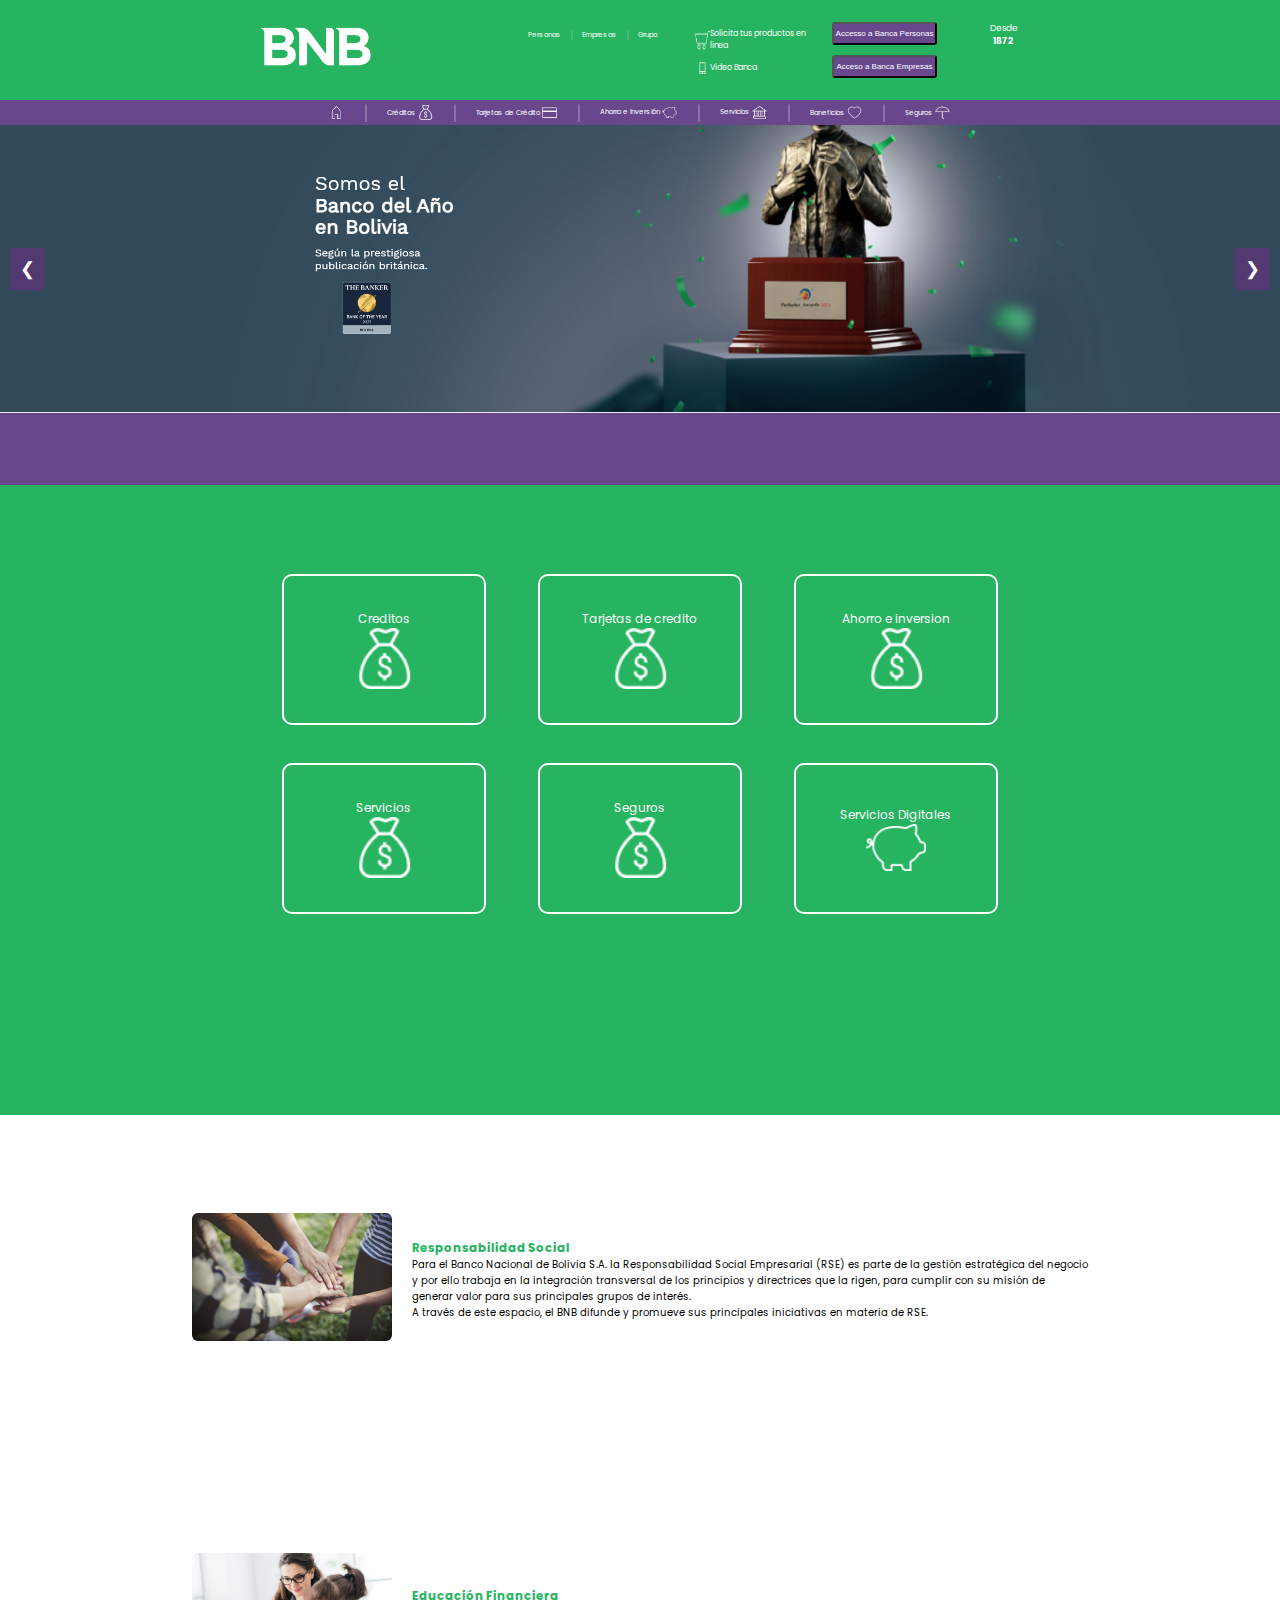
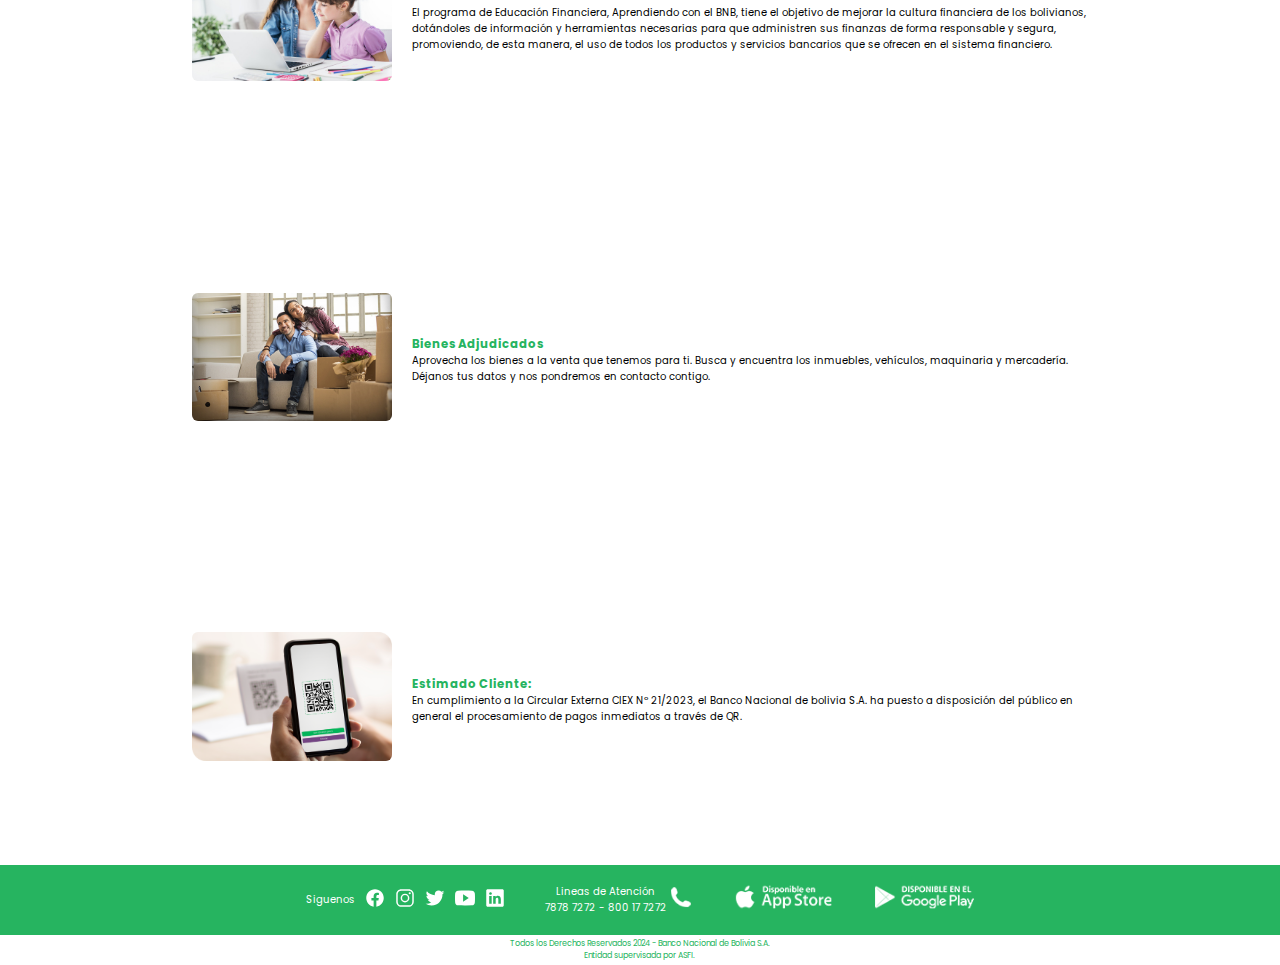
<file: pages/index.html>
<!DOCTYPE html>
<html lang="es">
  <head>
    <meta charset="UTF-8" />
    <meta name="viewport" content="width=device-width, initial-scale=1.0" />
    <link rel="stylesheet" href="../css/styles.css" />
    <title>Proyecto BNB</title>
  </head>
  <body class="grid-container">
    <header class="header">
      <div class="container-header">
        <div class="logobnb">
          <a href="index.html"
            ><img src="../img/PNG_BNB_Blanco.png" alt=""
          /></a>
        </div>
        <div class="op1">
          <a href="#">Personas</a>
          <p>|</p>
          <a href="#">Empresas</a>
          <p>|</p>
          <a href="#">Grupo</a>
        </div>
        <div class="op2">
          <a href="#"
            ><img src="../img/productoWhite.png" alt="" /> Solicita tus
            productos en linea</a
          >
          <a href="#"
            ><img src="../img/serviciosDigitales.png" alt="" /> Video Banca</a
          >
        </div>
        <div class="op3">
          <button>Accesso a Banca Personas</button>
          <button>Acceso a Banca Empresas</button>
        </div>
        <div class="op4">
          <p>Desde</p>
          <p><b>1872</b></p>
        </div>
      </div>
    </header>
    <nav class="navbar">
      <div class="menu-navbar">
        <a href="#"> <img src="../img/nInicioBlanco.png" alt="home" /></a>
        <p>|</p>
        <a href="#"
          >Créditos <img src="../img/nBolsaDineroBlanco (1).png" alt=""
        /></a>
        <p>|</p>
        <a href="#"
          >Tarjetas de Crédito <img src="../img/nTarjetaBlanco.png" alt=""
        /></a>
        <p>|</p>
        <a href="ahorro.html"
          >Ahorro e Inversión <img src="../img/nAlcanciaBlanco.png" alt=""
        /></a>
        <p>|</p>
        <a href="#"
          >Servicios <img src="../img/nServiciosBlanco.png" alt=""
        /></a>
        <p>|</p>
        <a href="beneficios.html"
          >Baneficios <img src="../img/nCorazonBlanco.png" alt=""
        /></a>
        <p>|</p>
        <a href="seguros.html"
          >Seguros <img src="../img/SegurosBlanco.png" alt=""
        /></a>
      </div>
    </nav>
    <main class="main">
      <div class="main-page-1">
        <div class="portada">
          <div class="carousel">
            <div class="carousel-images">
              <img src="../img/1.png" alt="Imagen 1" class="active" />
              <img src="../img/2.png" alt="Imagen 2" />
              <img src="../img/3.png" alt="Imagen 3" />
            </div>
            <div class="boton">
              <button class="prev" onclick="changeSlide(-1)">&#10094;</button>
              <button class="next" onclick="changeSlide(1)">&#10095;</button>
            </div>
          </div>
        </div>
        <div class="opciones">
          <div class="elemento">
            <a href="#">
              <p>Creditos</p>
              <img src="../img/nBolsaDineroBlanco (1).png" alt="" />
            </a>
          </div>
          <div class="elemento">
            <a href="#">
              <p>Tarjetas de credito</p>
              <img src="../img/nBolsaDineroBlanco (1).png" alt="" />
            </a>
          </div>
          <div class="elemento">
            <a href="#">
              <p>Ahorro e inversion</p>
              <img src="../img/nBolsaDineroBlanco (1).png" alt="" />
            </a>
          </div>
          <div class="elemento">
            <a href="#">
              <p>Servicios</p>
              <img src="../img/nBolsaDineroBlanco (1).png" alt="" />
            </a>
          </div>
          <div class="elemento">
            <a href="#">
              <p>Seguros</p>
              <img src="../img/nBolsaDineroBlanco (1).png" alt="" />
            </a>
          </div>
          <div class="elemento">
            <a href="#">
              <p>Servicios Digitales</p>
              <img src="../img/nAlcanciaBlanco.png" alt="" />
            </a>
          </div>
        </div>
        <div class="informacion">
          <div class="cajas">
            <div class="box-1">
              <img src="../img/Mini-banner-rse.jpg" alt="" />
            </div>
            <div class="box-2">
              <h3>Responsabilidad Social</h3>
              <p>
                Para el Banco Nacional de Bolivia S.A. la Responsabilidad Social
                Empresarial (RSE) es parte de la gestión estratégica del negocio
                y por ello trabaja en la integración transversal de los
                principios y directrices que la rigen, para cumplir con su
                misión de generar valor para sus principales grupos de interés.
                <br />
                A través de este espacio, el BNB difunde y promueve sus
                principales iniciativas en materia de RSE.
              </p>
            </div>
          </div>
          <div class="cajas">
            <div class="box-1">
              <img src="../img/Mini_banner_Educación_Financiera.jpeg" alt="" />
            </div>
            <div class="box-2">
              <h3>Educación Financiera</h3>
              <p>
                El programa de Educación Financiera, Aprendiendo con el BNB,
                tiene el objetivo de mejorar la cultura financiera de los
                bolivianos, dotándoles de información y herramientas necesarias
                para que administren sus finanzas de forma responsable y segura,
                promoviendo, de esta manera, el uso de todos los productos y
                servicios bancarios que se ofrecen en el sistema financiero.
              </p>
            </div>
          </div>
          <div class="cajas">
            <div class="box-1">
              <img src="../img/Mini-banner-bienes.jpg" alt="" />
            </div>
            <div class="box-2">
              <h3>Bienes Adjudicados</h3>
              <p>
                Aprovecha los bienes a la venta que tenemos para ti. Busca y
                encuentra los inmuebles, vehículos, maquinaria y mercadería.
                Déjanos tus datos y nos pondremos en contacto contigo.
              </p>
            </div>
          </div>
          <div class="cajas">
            <div class="box-1">
              <img src="../img/Imagen_QR_WEB.png" alt="" />
            </div>
            <div class="box-2">
              <h3>Estimado Cliente:</h3>
              <p>
                En cumplimiento a la Circular Externa CIEX Nº 21/2023, el Banco
                Nacional de bolivia S.A. ha puesto a disposición del público en
                general el procesamiento de pagos inmediatos a través de QR.
              </p>
            </div>
          </div>
        </div>
      </div>
    </main>
    <footer class="footer">
      <div class="redes">
        <p>Siguenos</p>
        <a href="#"><img src="../icons/logo-facebook.svg" alt="" /></a>
        <a href="#"><img src="../icons/logo-instagram.svg" alt="" /></a>
        <a href="#"><img src="../icons/logo-twitter.svg" alt="" /></a>
        <a href="#"><img src="../icons/logo-youtube.svg" alt="" /></a>
        <a href="#"><img src="../icons/logo-linkedin.svg" alt="" /></a>
      </div>
      <div class="atencion">
        <p>Lineas de Atención<br />7878 7272 - 800 17 7272</p>
        <img src="../img/telefonoBlanco.png" alt="" />
      </div>
      <div class="appstore">
        <a href="#"><img src="../img/iosblanco.png" alt="" /></a>
      </div>
      <div class="google-play">
        <a href="#">
          <img src="../img/androidblanco.png" alt="" />
        </a>
      </div>
    </footer>
    <div class="copyright">
      <p>
        Todos los Derechos Reservados 2024 - Banco Nacional de Bolivia S.A.<br />Entidad
        supervisada por ASFI.
      </p>
    </div>
  </body>
  <script src="../js/app.js"></script>
</html>
</file>
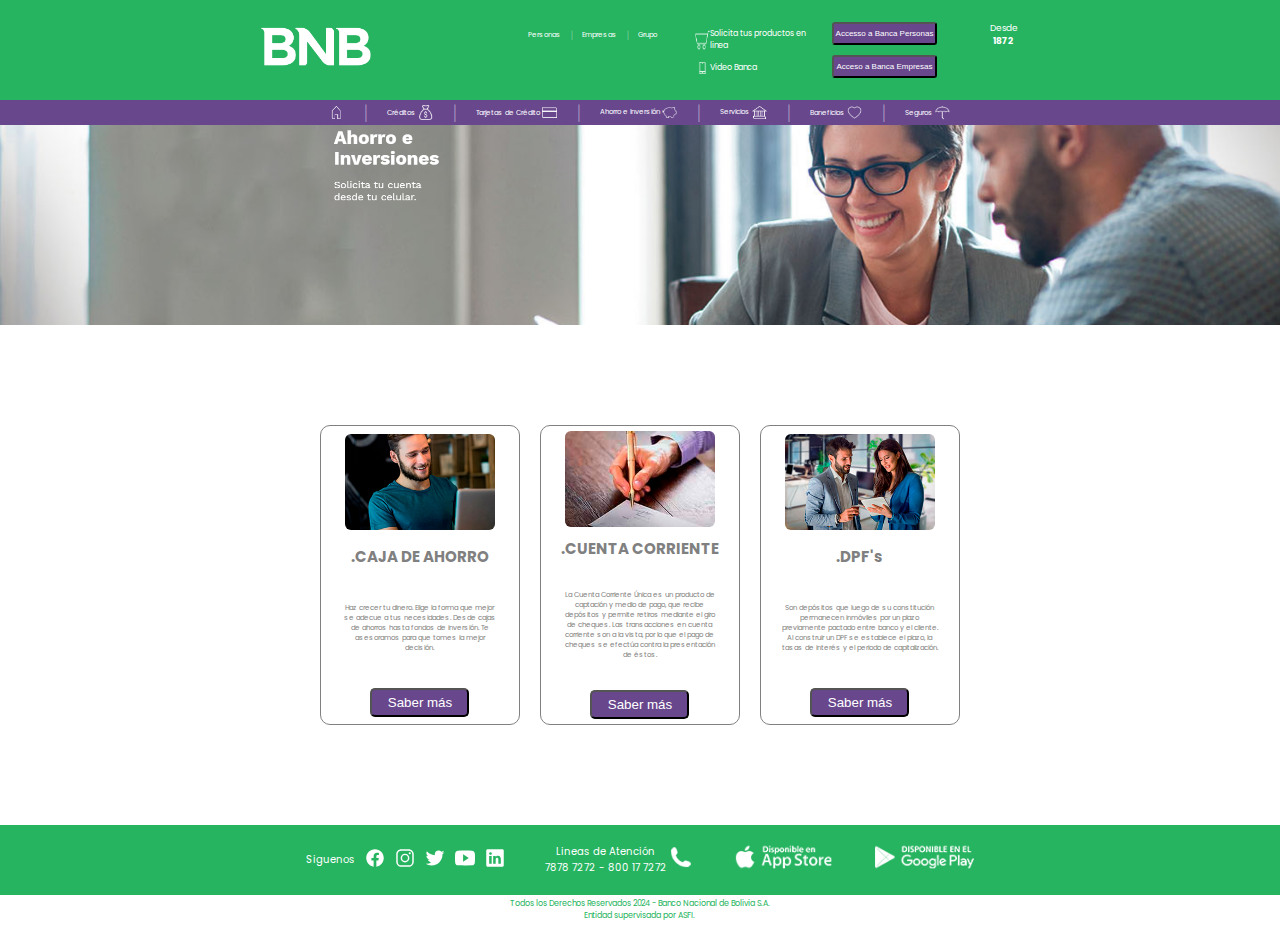
<file: pages/ahorro.html>
<!DOCTYPE html>
<html lang="es">
  <head>
    <meta charset="UTF-8" />
    <meta name="viewport" content="width=device-width, initial-scale=1.0" />
    <link rel="stylesheet" href="../css/styles.css" />
    <title>Proyecto BNB</title>
  </head>
  <body class="grid-container">
    <header class="header">
      <div class="container-header">
        <div class="logobnb">
          <a href="index.html"
            ><img src="../img/PNG_BNB_Blanco.png" alt=""
          /></a>
        </div>
        <div class="op1">
          <a href="#">Personas</a>
          <p>|</p>
          <a href="#">Empresas</a>
          <p>|</p>
          <a href="#">Grupo</a>
        </div>
        <div class="op2">
          <a href="#"
            ><img src="../img/productoWhite.png" alt="" /> Solicita tus
            productos en linea</a
          >
          <a href="#"
            ><img src="../img/serviciosDigitales.png" alt="" /> Video Banca</a
          >
        </div>
        <div class="op3">
          <button>Accesso a Banca Personas</button>
          <button>Acceso a Banca Empresas</button>
        </div>
        <div class="op4">
          <p>Desde</p>
          <p><b>1872</b></p>
        </div>
      </div>
    </header>
    <nav class="navbar">
      <div class="menu-navbar">
        <a href="index.html">
          <img src="../img/nInicioBlanco.png" alt="home"
        /></a>
        <p>|</p>
        <a href="#"
          >Créditos <img src="../img/nBolsaDineroBlanco (1).png" alt=""
        /></a>
        <p>|</p>
        <a href="#"
          >Tarjetas de Crédito <img src="../img/nTarjetaBlanco.png" alt=""
        /></a>
        <p>|</p>
        <a href="ahorro.html"
          >Ahorro e Inversión <img src="../img/nAlcanciaBlanco.png" alt=""
        /></a>
        <p>|</p>
        <a href="#"
          >Servicios <img src="../img/nServiciosBlanco.png" alt=""
        /></a>
        <p>|</p>
        <a href="beneficios.html"
          >Baneficios <img src="../img/nCorazonBlanco.png" alt=""
        /></a>
        <p>|</p>
        <a href="seguros.html"
          >Seguros <img src="../img/SegurosBlanco.png" alt=""
        /></a>
      </div>
    </nav>
    <main class="main">
      <div class="main-page-2">
        <div class="ahorro-portada">
          <img src="../img/4.png" alt="" />
        </div>
        <div class="ahorro-opciones">
          <div class="ahorro-caja">
            <img src="../img/CajadeAhorro.jpg" alt="" />
            <h3>.CAJA DE AHORRO</h3>
            <p>
              Haz crecer tu dinero. Elige la forma que mejor se adecue a tus
              necesidades. Desde cajas de ahorros hasta fondos de inversión. Te
              asesoramos para que tomes la mejor decisión.
            </p>
            <button>Saber más</button>
          </div>
          <div class="ahorro-caja">
            <img src="../img/cuentaCorriente.jpg" alt="" />
            <h3>.CUENTA CORRIENTE</h3>
            <p>
              La Cuenta Corriente Única es un producto de captación y medio de
              pago, que recibe depósitos y permite retiros mediante el giro de
              cheques. Las transacciones en cuenta corriente son a la vista, por
              lo que el pago de cheques se efectúa contra la presentación de
              éstos.
            </p>
            <button>Saber más</button>
          </div>
          <div class="ahorro-caja">
            <img src="../img/dpf.jpg" alt="" />
            <h3>.DPF's</h3>
            <p>
              Son depósitos que luego de su constitución permanecen inmóviles
              por un plazo previamente pactado entre banco y el cliente. Al
              construir un DPF se establece el plazo, la tasas de interés y el
              periodo de capitalización.
            </p>
            <button>Saber más</button>
          </div>
        </div>
      </div>
    </main>
    <footer class="footer">
      <div class="redes">
        <p>Siguenos</p>
        <a href="#"><img src="../icons/logo-facebook.svg" alt="" /></a>
        <a href="#"><img src="../icons/logo-instagram.svg" alt="" /></a>
        <a href="#"><img src="../icons/logo-twitter.svg" alt="" /></a>
        <a href="#"><img src="../icons/logo-youtube.svg" alt="" /></a>
        <a href="#"><img src="../icons/logo-linkedin.svg" alt="" /></a>
      </div>
      <div class="atencion">
        <p>Lineas de Atención<br />7878 7272 - 800 17 7272</p>
        <img src="../img/telefonoBlanco.png" alt="" />
      </div>
      <div class="appstore">
        <a href="#"><img src="../img/iosblanco.png" alt="" /></a>
      </div>
      <div class="google-play">
        <a href="#">
          <img src="../img/androidblanco.png" alt="" />
        </a>
      </div>
    </footer>
    <div class="copyright">
      <p>
        Todos los Derechos Reservados 2024 - Banco Nacional de Bolivia S.A.<br />Entidad
        supervisada por ASFI.
      </p>
    </div>
  </body>
  <script src="../js/app.js"></script>
</html>
</file>
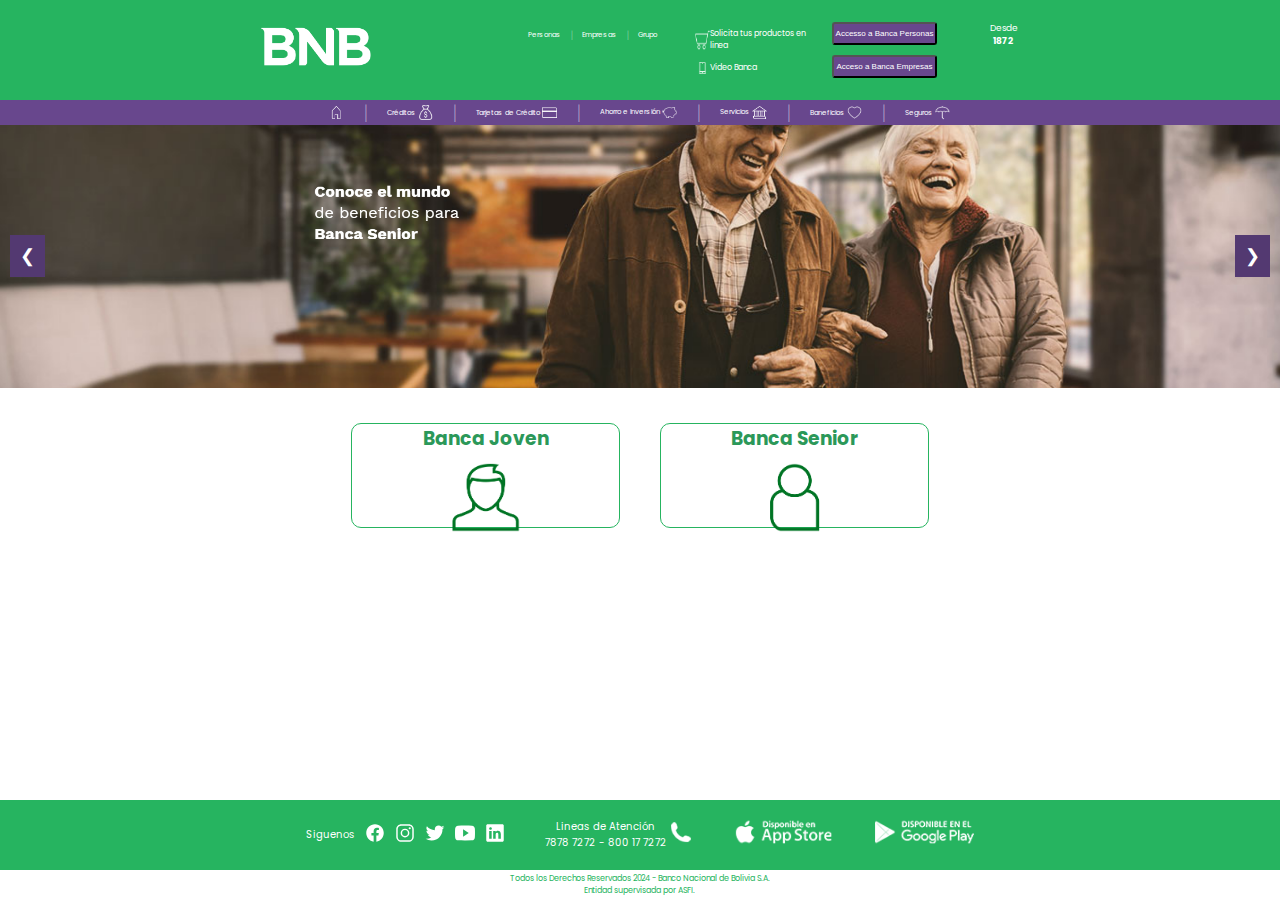
<file: pages/beneficios.html>
<!DOCTYPE html>
<html lang="es">
  <head>
    <meta charset="UTF-8" />
    <meta name="viewport" content="width=device-width, initial-scale=1.0" />
    <link rel="stylesheet" href="../css/styles.css" />
    <title>Proyecto BNB</title>
  </head>
  <body class="grid-container">
    <header class="header">
      <div class="container-header">
        <div class="logobnb">
          <a href="index.html"
            ><img src="../img/PNG_BNB_Blanco.png" alt=""
          /></a>
        </div>
        <div class="op1">
          <a href="#">Personas</a>
          <p>|</p>
          <a href="#">Empresas</a>
          <p>|</p>
          <a href="#">Grupo</a>
        </div>
        <div class="op2">
          <a href="#"
            ><img src="../img/productoWhite.png" alt="" /> Solicita tus
            productos en linea</a
          >
          <a href="#"
            ><img src="../img/serviciosDigitales.png" alt="" /> Video Banca</a
          >
        </div>
        <div class="op3">
          <button>Accesso a Banca Personas</button>
          <button>Acceso a Banca Empresas</button>
        </div>
        <div class="op4">
          <p>Desde</p>
          <p><b>1872</b></p>
        </div>
      </div>
    </header>
    <nav class="navbar">
      <div class="menu-navbar">
        <a href="index.html">
          <img src="../img/nInicioBlanco.png" alt="home"
        /></a>
        <p>|</p>
        <a href="#"
          >Créditos <img src="../img/nBolsaDineroBlanco (1).png" alt=""
        /></a>
        <p>|</p>
        <a href="#"
          >Tarjetas de Crédito <img src="../img/nTarjetaBlanco.png" alt=""
        /></a>
        <p>|</p>
        <a href="ahorro.html"
          >Ahorro e Inversión <img src="../img/nAlcanciaBlanco.png" alt=""
        /></a>
        <p>|</p>
        <a href="#"
          >Servicios <img src="../img/nServiciosBlanco.png" alt=""
        /></a>
        <p>|</p>
        <a href="beneficios.html"
          >Baneficios <img src="../img/nCorazonBlanco.png" alt=""
        /></a>
        <p>|</p>
        <a href="seguros.html"
          >Seguros <img src="../img/SegurosBlanco.png" alt=""
        /></a>
      </div>
    </nav>
    <main class="main">
      <div class="main-page-3">
        <div class="beneficios-portada">
          <div class="carousel">
            <div class="carousel-images">
              <img src="../img/5.png" alt="Imagen 1" class="active" />
              <img src="../img/6.png" alt="Imagen 2" />
            </div>
            <div class="boton">
              <button class="prev" onclick="changeSlide(-1)">&#10094;</button>
              <button class="next" onclick="changeSlide(1)">&#10095;</button>
            </div>
          </div>
        </div>
        <div class="beneficios-opciones">
          <div class="caja-beneficios">
            <div class="beneficio-box">
              <a href="#">
                <h3>Banca Joven</h3>
                <img src="../img/BancaJoven.png" alt="" />
              </a>
            </div>
            <div class="beneficio-box">
              <a href="#">
                <h3>Banca Senior</h3>
                <img src="../img/BancaSenior.png" alt="" />
              </a>
            </div>
          </div>
        </div>
      </div>
    </main>
    <footer class="footer">
      <div class="redes">
        <p>Siguenos</p>
        <a href="#"><img src="../icons/logo-facebook.svg" alt="" /></a>
        <a href="#"><img src="../icons/logo-instagram.svg" alt="" /></a>
        <a href="#"><img src="../icons/logo-twitter.svg" alt="" /></a>
        <a href="#"><img src="../icons/logo-youtube.svg" alt="" /></a>
        <a href="#"><img src="../icons/logo-linkedin.svg" alt="" /></a>
      </div>
      <div class="atencion">
        <p>Lineas de Atención<br />7878 7272 - 800 17 7272</p>
        <img src="../img/telefonoBlanco.png" alt="" />
      </div>
      <div class="appstore">
        <a href="#"><img src="../img/iosblanco.png" alt="" /></a>
      </div>
      <div class="google-play">
        <a href="#">
          <img src="../img/androidblanco.png" alt="" />
        </a>
      </div>
    </footer>
    <div class="copyright">
      <p>
        Todos los Derechos Reservados 2024 - Banco Nacional de Bolivia S.A.<br />Entidad
        supervisada por ASFI.
      </p>
    </div>
  </body>
  <script src="../js/app.js"></script>
</html>
</file>
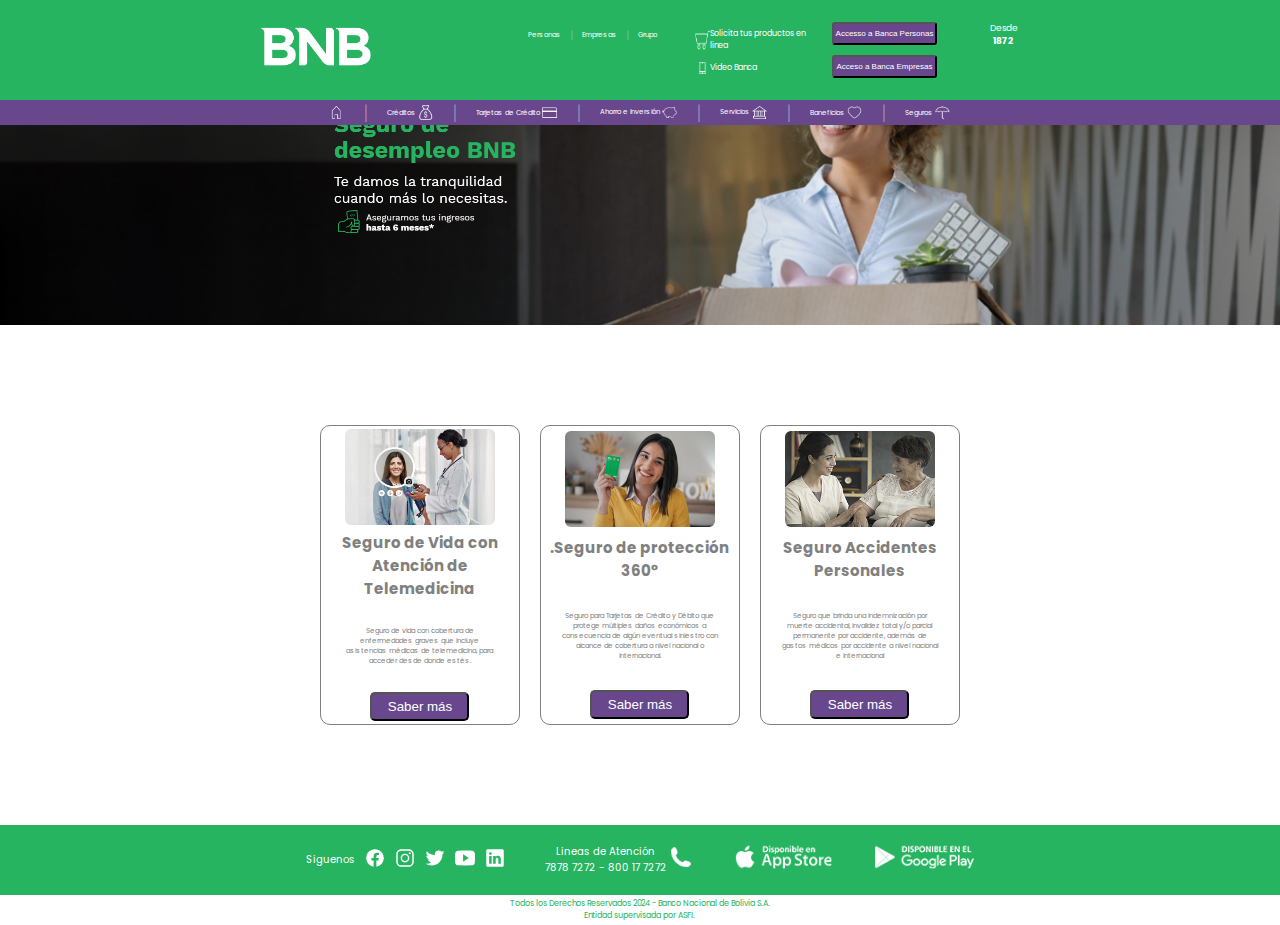
<file: pages/seguros.html>
<!DOCTYPE html>
<html lang="es">
  <head>
    <meta charset="UTF-8" />
    <meta name="viewport" content="width=device-width, initial-scale=1.0" />
    <link rel="stylesheet" href="../css/styles.css" />
    <title>Proyecto BNB</title>
  </head>
  <body class="grid-container">
    <header class="header">
      <div class="container-header">
        <div class="logobnb">
          <a href="index.html"
            ><img src="../img/PNG_BNB_Blanco.png" alt=""
          /></a>
        </div>
        <div class="op1">
          <a href="#">Personas</a>
          <p>|</p>
          <a href="#">Empresas</a>
          <p>|</p>
          <a href="#">Grupo</a>
        </div>
        <div class="op2">
          <a href="#"
            ><img src="../img/productoWhite.png" alt="" /> Solicita tus
            productos en linea</a
          >
          <a href="#"
            ><img src="../img/serviciosDigitales.png" alt="" /> Video Banca</a
          >
        </div>
        <div class="op3">
          <button>Accesso a Banca Personas</button>
          <button>Acceso a Banca Empresas</button>
        </div>
        <div class="op4">
          <p>Desde</p>
          <p><b>1872</b></p>
        </div>
      </div>
    </header>
    <nav class="navbar">
      <div class="menu-navbar">
        <a href="index.html">
          <img src="../img/nInicioBlanco.png" alt="home"
        /></a>
        <p>|</p>
        <a href="#"
          >Créditos <img src="../img/nBolsaDineroBlanco (1).png" alt=""
        /></a>
        <p>|</p>
        <a href="#"
          >Tarjetas de Crédito <img src="../img/nTarjetaBlanco.png" alt=""
        /></a>
        <p>|</p>
        <a href="ahorro.html"
          >Ahorro e Inversión <img src="../img/nAlcanciaBlanco.png" alt=""
        /></a>
        <p>|</p>
        <a href="#"
          >Servicios <img src="../img/nServiciosBlanco.png" alt=""
        /></a>
        <p>|</p>
        <a href="beneficios.html"
          >Baneficios <img src="../img/nCorazonBlanco.png" alt=""
        /></a>
        <p>|</p>
        <a href="seguros.html"
          >Seguros <img src="../img/SegurosBlanco.png" alt=""
        /></a>
      </div>
    </nav>
    <main class="main">
        <div class="main-page-4">
            <div class="seguros-portada">
                <img src="../img/7.png" alt="" />
              </div>
              <div class="seguros-opciones">
                <div class="seguros-caja">
                  <img src="../img/Mini-Banner-telemedicina.jpg" alt="" />
                  <h3>Seguro de Vida con Atención de Telemedicina
                </h3>
                  <p>
                    Seguro de vida con cobertura de enfermedades graves que incluye asistencias médicas de telemedicina, para acceder desde donde estés.
                  </p>
                  <button>Saber más</button>
                </div>
                <div class="seguros-caja">
                  <img src="../img/miniatura_seguro_360.jpg" alt="" />
                  <h3>.Seguro de protección 360°</h3>
                  <p>
                    Seguro para Tarjetas de Crédito y Débito que protege múltiples daños económicos a consecuencia de algún eventual siniestro con alcance de cobertura a nivel nacional o internacional.
                  </p>
                  <button>Saber más</button>
                </div>
                <div class="seguros-caja">
                  <img src="../img/mini-banner-seguro-3.jpg" alt="" />
                  <h3>Seguro Accidentes Personales</h3>
                  <p>
                    Seguro que brinda una indemnización por muerte accidental, invalidez total y/o parcial permanente por accidente, además de gastos médicos por accidente a nivel nacional e internacional
                  </p>
                  <button>Saber más</button>
                </div>
              </div>
            </div>
        </div>
    </main>
    <footer class="footer">
      <div class="redes">
        <p>Siguenos</p>
        <a href="#"><img src="../icons/logo-facebook.svg" alt="" /></a>
        <a href="#"><img src="../icons/logo-instagram.svg" alt="" /></a>
        <a href="#"><img src="../icons/logo-twitter.svg" alt="" /></a>
        <a href="#"><img src="../icons/logo-youtube.svg" alt="" /></a>
        <a href="#"><img src="../icons/logo-linkedin.svg" alt="" /></a>
      </div>
      <div class="atencion">
        <p>Lineas de Atención<br />7878 7272 - 800 17 7272</p>
        <img src="../img/telefonoBlanco.png" alt="" />
      </div>
      <div class="appstore">
        <a href="#"><img src="../img/iosblanco.png" alt="" /></a>
      </div>
      <div class="google-play">
        <a href="#">
          <img src="../img/androidblanco.png" alt="" />
        </a>
      </div>
    </footer>
    <div class="copyright">
      <p>
        Todos los Derechos Reservados 2024 - Banco Nacional de Bolivia S.A.<br />Entidad
        supervisada por ASFI.
      </p>
    </div>
  </body>
  <script src="../js/app.js"></script>
</html>
</file>
<file: css/styles.css>
@import url('https://fonts.googleapis.com/css2?family=Poppins:ital,wght@0,100;0,200;0,300;0,400;0,500;0,600;0,700;0,800;0,900;1,100;1,200;1,300;1,400;1,500;1,600;1,700;1,800;1,900&display=swap');

*{
    box-sizing: border-box;
    margin: 0;
    padding: 0;
}

body{
    font-family: "Poppins", sans-serif;
    color: white;
}

.grid-container{
    display: grid;
    grid-template-columns: 1fr 1fr 1fr;
    grid-template-rows: 100px 25px 1fr 70px 30px;
    min-height: 100vh;
    grid-template-areas:
    "header header header" 
    "navbar navbar navbar" 
    "main main main" 
    "footer footer footer" 
    "copyright copyright copyright"
}

.grid-container .header{
  grid-area: header;
  background-color: #26b460;
}

.grid-container .navbar{
  grid-area: navbar;
  background-color: #68478d;
}
.grid-container .main{
  grid-area: main;
  background-color: #ffffff;
}
.grid-container .footer{
  grid-area: footer;
  background-color: #26b460;
}

.menu-navbar{
  height: 100%;
  display: flex;
  justify-content: center;
  align-items: center;
  gap: 20px;
}

.menu-navbar a{
  color: white;
  text-decoration: none;
  font-size: 7px;
  display: flex;
  align-items: center;
  gap: 2px;
}

.menu-navbar p{
  font-weight: 100;
  font-size: 20px;
}

.menu-navbar img{
  width: 15px;
}

.menu-navbar a:hover{
  color: #26b460;
}

.header{
  width: 100%;
  height: 100%;
  display: flex;
  align-items: center;
  justify-content: center;
}

.container-header{
  width: 60%;
  height: 90%;
  display: grid;
  grid-template-columns: 120px 1fr 1fr 1fr 1fr 40px;
  grid-template-rows: 1fr;
}

.logobnb{
  grid-column: 1/2;
  grid-row: 3/1;
  display: flex;
  align-items: center;
}

.logobnb img{
  width: 100%;
}

.op1{
  grid-column: 3/4;

  display: flex;
  gap: 10px;
}
.op1 a, .op1 p{
  margin-top: 25px;
  text-decoration: none;
  color: white;
  font-size: 7px;
}

.op1 a:hover{
  color: #68478d;
}

.op1 p{
  margin-top: 23px;
  font-size: 10px;
  font-weight: 100;

}

.op2{
  width: 90%;
  height: 90%;
  grid-column: 4/5;
  display: flex;
  flex-direction: column;
  justify-content: center;
  gap: 20;
}

.op2 a{
  margin-top: 20px;
  text-decoration: none;
  color: white;
  font-size: 8px;
  margin: 0;
  margin-left: 15px;
  margin-top: 10px;
  display: flex;
}

.op2 a:hover{
  color: #68478d;
}

.op2 img{
  width: 15px;
}

.op3{
  grid-column: 5/6;
  display: flex;
  flex-direction: column;
  justify-content: center;
  gap: 10px;
}

.op3 button{
  width: 105px;
  height: 23px;
  font-size: 8px;
  background-color: #68478d;
  color: white;
  border-radius: 3px;
  cursor: pointer;
}

.op4{
  grid-column: 6/7;
  font-size: 9px;
  text-align: center;
  margin-top: 17px;
}

.footer{
  width: 100%;
  height: 100%;
  display: flex;
  justify-content: center;
  align-items: center;
  gap: 40px;
}

.redes{
  display: flex;
  font-size: 10px;
  align-items: center;
  gap: 10px;
}

.atencion{
  font-size: 10px;
  text-align: center;
  display: flex;
}

.atencion img{
  width: 27px;
  height: 27px;
}

.appstore img{
  width: 100px;
}

.google-play img{
  width: 100px;
}

.redes img{
  filter: brightness(0) invert(1);
  width: 20px;
  height: 20px;
}

.copyright{
  color: #26b460;
  font-size: 8px;
  text-align: center;
  width: 300%;
  height: 100%;
  display: flex;
  justify-content: center;
  align-items: center;
}

.main-page-1{
  background-color: #26b460;
  display: grid;
  grid-template-columns: 1fr 1fr 1fr;
  grid-template-rows: 40vh 70vh 150vh;
  grid-template-areas:
  "portada portada portada" 
  "opciones opciones opciones" 
  "informacion informacion informacion" 
}

.portada{
  background-color: #68478d;
  grid-area: portada;
}

.opciones{
  grid-area: opciones;
  background-color: #26b460
}

.informacion{
  grid-area: informacion;
  background-color: white;
}

.carousel {
  position: relative;
  max-width: 100vw;
  margin: auto;
  overflow: hidden;
}

.carousel-images {
  display: flex;
  transition: transform 0.5s ease;
}

.carousel-images img {
  width: 100%;
  display: none;
}

.carousel-images img.active {
  display: block;
}

.boton button{
  position: absolute;
  top: 50%;
  transform: translateY(-50%);
  background-color: #533971;
  color: white;
  font-size: 18px;
  padding: 10px;
  border: none;
  cursor: pointer;
  outline: none;
}

button.prev {
  left: 10px;
}

button.next {
  right: 10px;
}

.opciones{
  width: 60%;
  height: 60%;
  margin: auto;
  display: grid;
  grid-template-columns: 1fr 1fr 1fr;
  grid-template-rows: 1fr 1fr;
  margin-top: 70px;
}



.opciones a{
  color: white;
  text-decoration: none;
  width: 100%;
  height: 100%;
  font-size: 12px;
  display: flex;
  flex-direction: column;
  justify-content: center;
  align-items: center;
}

.elemento{
  width: 80%;
  height: 80%;
  margin: auto;
  border: 2px solid white;
  border-radius: 10px;
}

.elemento img{
  width: 30%;
}

.informacion{
  display: flex;
  flex-direction: column;
  align-items: center;
  justify-content: space-around;
  gap: 10px;
}

.cajas{
  background-color: white;
  width: 70%;
  height: 100%;
  display: flex;
  align-items: center;
  gap: 20px;
}

.box-1 img{
  width: 200px;
  border-radius: 6px;
}

.box-2{
  color: black;
  font-size: 10px;
}

.box-2 h3{
  color: #26b460;
}

.main-page-2{
  display: grid;
  grid-template-columns: 1fr 1fr 1fr;
  grid-template-rows: 200px 500px;
  grid-template-areas:
  "ahorro-portada ahorro-portada ahorro-portada" 
  "ahorro-opciones ahorro-opciones ahorro-opciones" 
}

.ahorro-portada{
  background-color: #533971;
  grid-area: ahorro-portada;
}
.ahorro-opciones{
  background-color: white;
  grid-area: ahorro-opciones;
}

.ahorro-portada img{
  width: 100vw;
  height: 100%;
  object-fit: cover;
}

.ahorro-opciones{
  display: flex;
  justify-content: center;
  align-items: center;
  gap: 20px;
}

.ahorro-caja{
  width: 200px;
  height: 300px;
  background-color: transparent;
  border: gray solid 1px;
  border-radius: 10px;
  display: flex;
  flex-direction: column;
  align-items: center;
  justify-content: space-around;
}

.ahorro-caja img{
  width: 150px;
  border-radius: 6px;
}

.ahorro-caja h3{
  color: gray;
  font-size: 15px;
}

.ahorro-caja p{
  color: gray;
  font-size: 7px;
  text-align: center;
  margin: 10px;
  padding: 10px;
}

.ahorro-caja button{
  background-color: #68478d;
  color: white;
  padding: 5px;
  width: 50%;
  border-radius: 5px;
  cursor: pointer;
}

.main-page-3{
  display: grid;
  grid-template-columns: 1fr 1fr 1fr;
  grid-template-rows: 200px 300px;
  grid-template-areas:
  "beneficios-portada beneficios-portada beneficios-portada" 
  "beneficios-opciones beneficios-opciones beneficios-opciones" 
}

.beneficios-portada{
  background-color: #533971;
  grid-area: beneficios-portada;
}
.beneficios-opciones{
  background-color: white;
  grid-area: beneficios-opciones;
  display: flex;
  justify-content: center;
  align-items: center;
}

.beneficios-portada img{
  height: 100%;
}

.caja-beneficios{
  width: 70%;
  height: 100%;
  background-color: white;
  display: flex;
  justify-content: center;
  align-items: center;
  gap: 40px;
}

.beneficio-box{
  width: 30%;
  height: 35%;
  border: 1px solid #26b460;
  border-radius: 10px;
}

.beneficio-box img{
  width: 40%;
  filter: invert(67%) sepia(50%) saturate(1000%) hue-rotate(90deg) brightness(90%);
}

.beneficio-box a{
  text-decoration: none;
  color: #2b9859;
}

.beneficio-box a{
  display: flex;
  flex-direction: column;
  justify-content: center;
  align-items: center;
  gap: 10px;
}

.main-page-4{
  display: grid;
  grid-template-columns: 1fr 1fr 1fr;
  grid-template-rows: 200px 500px;
  grid-template-areas:
  "seguros-portada seguros-portada seguros-portada" 
  "seguros-opciones seguros-opciones seguros-opciones" 
}

.seguros-portada{
  background-color: #533971;
  grid-area: seguros-portada;
}
.seguros-opciones{
  background-color: white;
  grid-area: seguros-opciones;
}

.seguros-portada img{
  width: 100vw;
  height: 100%;
  object-fit: cover;
}

.seguros-opciones{
  display: flex;
  justify-content: center;
  align-items: center;
  gap: 20px;
}

.seguros-caja{
  width: 200px;
  height: 300px;
  background-color: transparent;
  border: gray solid 1px;
  border-radius: 10px;
  display: flex;
  flex-direction: column;
  align-items: center;
  justify-content: space-around;
}

.seguros-caja img{
  width: 150px;
  border-radius: 6px;
}

.seguros-caja h3{
  color: gray;
  font-size: 15px;
  text-align: center;
}

.seguros-caja p{
  color: gray;
  font-size: 7px;
  text-align: center;
  margin: 10px;
  padding: 10px;
}

.seguros-caja button{
  background-color: #68478d;
  color: white;
  padding: 5px;
  width: 50%;
  border-radius: 5px;
  cursor: pointer;
}
</file>
